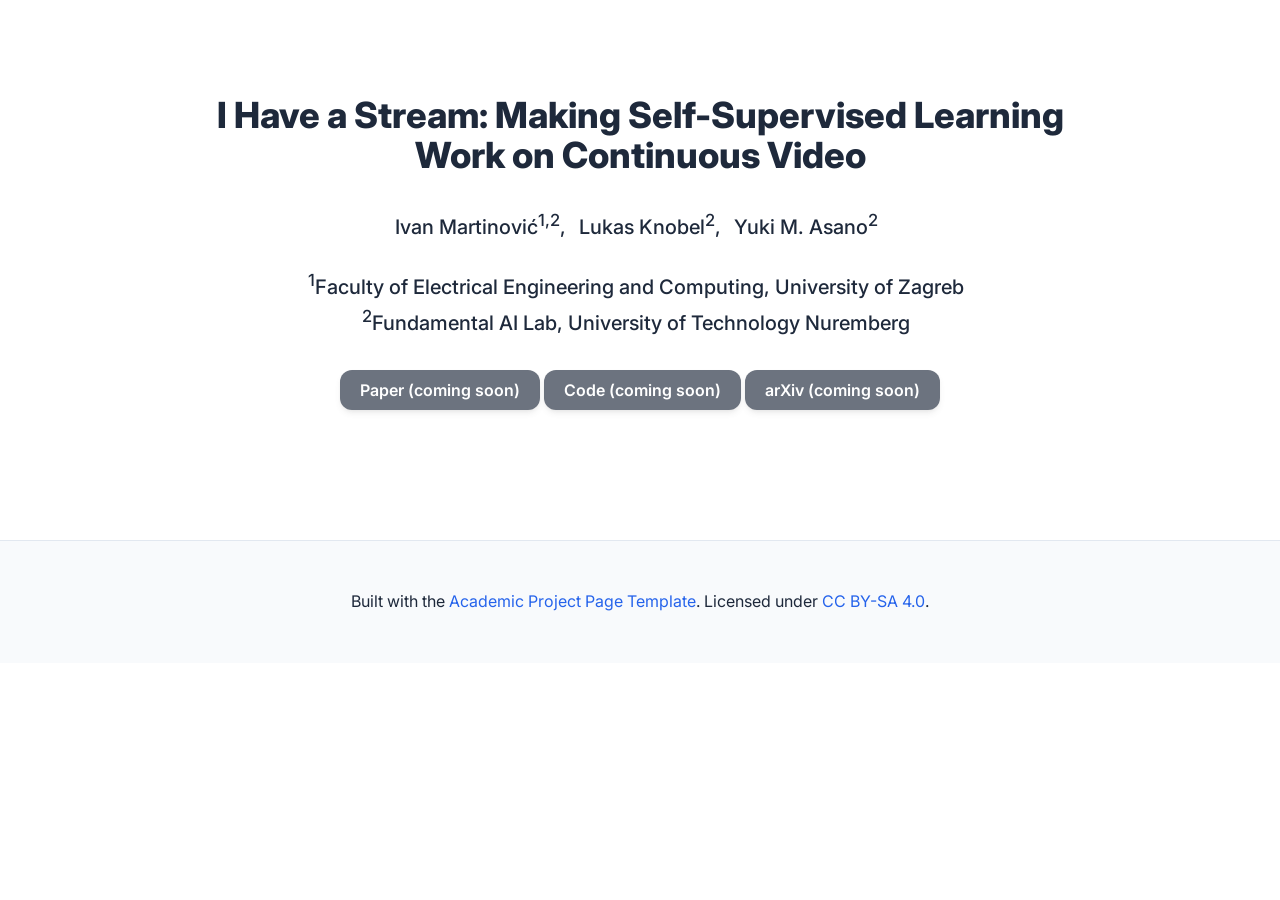
<file: index.html>
<!DOCTYPE html>
<html lang="en">
<head>
  <meta charset="utf-8">
  <meta name="viewport" content="width=device-width, initial-scale=1">

  <!-- Update these publication details for your project. -->
  <title>I Have a Stream: Making Self-Supervised Learning Work on Continuous Video</title>
  <meta name="description" content="I Have a Stream: Making Self-Supervised Learning Work on Continuous Video">
  <meta name="author" content="Ivan Martinović, Lukas Knobel, Yuki M. Asano">
  <meta name="citation_title" content="I Have a Stream: Making Self-Supervised Learning Work on Continuous Video">
  <meta name="citation_author" content="Martinović, Ivan">
  <meta name="citation_author" content="Knobel, Lukas">
  <meta name="citation_author" content="Asano, Yuki M.">
  <meta name="citation_publication_date" content="2024">

  <link rel="icon" type="image/x-icon" href="static/images/favicon.ico">
  <link rel="preconnect" href="https://fonts.googleapis.com">
  <link rel="preconnect" href="https://fonts.gstatic.com" crossorigin>
  <link href="https://fonts.googleapis.com/css2?family=Inter:wght@400;500;600;700;800&display=swap" rel="stylesheet">
  <link rel="stylesheet" href="static/css/bulma.min.css">
  <link rel="stylesheet" href="static/css/index.css">

  <style>
    /* Small page-specific adjustments for this minimal layout. */
    .publication-header {
      min-height: 60vh;
      display: flex;
      align-items: center;
    }

    .publication-title {
      font-size: clamp(2rem, 3vw, 2.25rem) !important;
    }

    .title-line {
      display: block;
    }

    @media screen and (min-width: 769px) {
      .title-line {
        white-space: nowrap;
      }
    }

    .publication-venue {
      margin: 1rem auto 0;
    }

    .publication-links {
      margin-top: 2rem;
    }

    .publication-link-disabled {
      opacity: 0.65;
      cursor: not-allowed;
      user-select: none;
    }

  </style>
</head>

<body>
  <main id="main-content">
    <section class="hero publication-header">
      <div class="hero-body">
        <div class="container is-max-desktop">
          <div class="has-text-centered">
            <!-- Paper title -->
            <h1 class="title is-1 publication-title">
              <span class="title-line">I Have a Stream: Making Self-Supervised Learning</span>
              <span class="title-line">Work on Continuous Video</span>
            </h1>

            <!-- Authors and affiliations -->
            <div class="is-size-5 publication-authors">
              <span class="author-block">Ivan Martinović<sup>1,2</sup>,</span>
              <span class="author-block">Lukas Knobel<sup>2</sup>,</span>
              <span class="author-block">Yuki M. Asano<sup>2</sup></span>
            </div>

            <!-- Institutions (emails intentionally omitted) -->
            <div class="is-size-5 publication-authors">
              <span class="author-block">
                <sup>1</sup>Faculty of Electrical Engineering and Computing, University of Zagreb<br>
                <sup>2</sup>Fundamental AI Lab, University of Technology Nuremberg
              </span>
            </div>

            <!-- Keep only the links relevant to your project. -->
            <div class="publication-links">
              <span class="link-block">
                <span class="external-link button is-normal is-rounded is-dark publication-link-disabled"
                      aria-disabled="true" title="Paper link coming soon">
                  <span>Paper (coming soon)</span>
                </span>
              </span>
              <span class="link-block">
                <span class="external-link button is-normal is-rounded is-dark publication-link-disabled"
                      aria-disabled="true" title="Code coming soon">
                  <span>Code (coming soon)</span>
                </span>
              </span>
              <span class="link-block">
                <span class="external-link button is-normal is-rounded is-dark publication-link-disabled"
                      aria-disabled="true" title="arXiv link coming soon">
                  <span>arXiv (coming soon)</span>
                </span>
              </span>
            </div>
          </div>
        </div>
      </div>
    </section>

  </main>

  <footer class="footer">
    <div class="container is-max-desktop has-text-centered">
      <p>
        Built with the
        <a href="https://github.com/eliahuhorwitz/Academic-project-page-template" target="_blank" rel="noopener">Academic Project Page Template</a>.
        Licensed under
        <a rel="license" href="https://creativecommons.org/licenses/by-sa/4.0/" target="_blank">CC BY-SA 4.0</a>.
      </p>
    </div>
  </footer>

</body>
</html>
</file>
<file: static/css/index.css>
/* Modern CSS Variables for consistent theming */
:root {
  --primary-color: #2563eb;
  --primary-hover: #1d4ed8;
  --secondary-color: #64748b;
  --accent-color: #0ea5e9;
  --text-primary: #1e293b;
  --text-secondary: #64748b;
  --text-light: #94a3b8;
  --background-primary: #ffffff;
  --background-secondary: #f8fafc;
  --background-accent: #f1f5f9;
  --border-color: #e2e8f0;
  --shadow-sm: 0 1px 2px 0 rgb(0 0 0 / 0.05);
  --shadow-md: 0 4px 6px -1px rgb(0 0 0 / 0.1), 0 2px 4px -2px rgb(0 0 0 / 0.1);
  --shadow-lg: 0 10px 15px -3px rgb(0 0 0 / 0.1), 0 4px 6px -4px rgb(0 0 0 / 0.1);
  --shadow-xl: 0 20px 25px -5px rgb(0 0 0 / 0.1), 0 8px 10px -6px rgb(0 0 0 / 0.1);
  --gradient-primary: linear-gradient(135deg, #667eea 0%, #764ba2 100%);
  --gradient-accent: linear-gradient(135deg, #f093fb 0%, #f5576c 100%);
  --gradient-subtle: linear-gradient(135deg, #ffecd2 0%, #fcb69f 100%);
  --border-radius: 12px;
  --border-radius-lg: 16px;
  --transition: all 0.3s cubic-bezier(0.4, 0, 0.2, 1);
}

/* Smooth scrolling for better UX */
html {
  scroll-behavior: smooth;
}

body {
  font-family: 'Inter', 'Segoe UI', -apple-system, BlinkMacSystemFont, sans-serif;
  color: var(--text-primary);
  line-height: 1.6;
  font-size: 16px;
  background-color: var(--background-primary);
  -webkit-font-smoothing: antialiased;
  -moz-osx-font-smoothing: grayscale;
}


/* Modern Button Styles */
.button {
  border-radius: var(--border-radius) !important;
  font-weight: 600 !important;
  transition: var(--transition) !important;
  border: 2px solid transparent !important;
  position: relative;
  overflow: hidden;
}

.button.is-dark {
  background: var(--text-primary) !important;
  border: none !important;
  color: white !important;
  box-shadow: var(--shadow-md);
}

.button.is-dark:hover {
  transform: translateY(-2px);
  box-shadow: var(--shadow-lg);
  background: var(--primary-color) !important;
}

.button.is-dark:active {
  transform: translateY(0);
  box-shadow: var(--shadow-md);
}

.footer .icon-link {
    font-size: 25px;
    color: var(--text-secondary);
    transition: var(--transition);
}

.footer .icon-link:hover {
    color: var(--primary-color);
    transform: translateY(-2px);
}

.link-block a {
    margin: 8px 4px;
}

.dnerf {
  font-variant: small-caps;
}


/* Hero Section Modernization */
.hero {
  position: relative;
  overflow: hidden;
}

.hero.is-light {
  background: var(--background-secondary);
  border-top: 1px solid var(--border-color);
  border-bottom: 1px solid var(--border-color);
}

.hero-body {
  padding: 4rem 1.5rem;
}

.teaser .hero-body {
  padding-top: 2rem;
  padding-bottom: 4rem;
}

.teaser {
  font-family: 'Inter', sans-serif;
}


/* Publication Content Styling */
.publication-title {
    font-family: 'Inter', sans-serif !important;
    font-weight: 800 !important;
    color: var(--text-primary) !important;
    margin-bottom: 2rem !important;
    line-height: 1.1 !important;
}

.publication-banner {
  max-height: 70vh;
  border-radius: var(--border-radius-lg);
  overflow: hidden;
  box-shadow: var(--shadow-xl);
  margin: 2rem 0;
}

.publication-banner video {
  position: relative;
  left: auto;
  top: auto;
  transform: none;
  object-fit: cover;
  width: 100%;
  height: 100%;
  border-radius: var(--border-radius-lg);
}

.publication-header .hero-body {
  padding: 6rem 1.5rem 4rem;
}

.publication-authors {
    font-family: 'Inter', sans-serif !important;
    font-weight: 500;
    margin-bottom: 1.5rem;
}

.publication-venue {
    color: var(--text-secondary);
    width: fit-content;
    font-weight: 600;
    background: var(--background-accent);
    padding: 0.5rem 1rem;
    border-radius: var(--border-radius);
    margin-top: 1rem;
    display: inline-block;
}

.publication-awards {
    color: #ef4444;
    width: fit-content;
    font-weight: 700;
    background: linear-gradient(135deg, #fef2f2, #fee2e2);
    padding: 0.5rem 1rem;
    border-radius: var(--border-radius);
    border-left: 4px solid #ef4444;
    margin-top: 1rem;
}

.publication-authors a {
   color: var(--primary-color) !important;
   text-decoration: none;
   font-weight: 600;
   transition: var(--transition);
   position: relative;
}

.publication-authors a::after {
    content: '';
    position: absolute;
    width: 0;
    height: 2px;
    bottom: -2px;
    left: 0;
    background: var(--gradient-accent);
    transition: var(--transition);
}

.publication-authors a:hover::after {
    width: 100%;
}

.publication-authors a:hover {
    color: var(--primary-hover) !important;
}

.author-block {
  display: inline-block;
  margin-right: 0.5rem;
}

.publication-banner img {
  border-radius: var(--border-radius-lg);
  box-shadow: var(--shadow-lg);
  transition: var(--transition);
}

.publication-banner img:hover {
  transform: scale(1.02);
  box-shadow: var(--shadow-xl);
}

/* Modern Video and Carousel Styling */
.publication-video {
    position: relative;
    width: 100%;
    height: 0;
    padding-bottom: 56.25%;
    overflow: hidden;
    border-radius: var(--border-radius-lg) !important;
    box-shadow: var(--shadow-xl);
    transition: var(--transition);
}

.publication-video:hover {
    transform: translateY(-4px);
    box-shadow: var(--shadow-xl);
}

.publication-video iframe {
    position: absolute;
    top: 0;
    left: 0;
    width: 100%;
    height: 100%;
    border-radius: var(--border-radius-lg);
}

.publication-body img {
  border-radius: var(--border-radius);
  box-shadow: var(--shadow-md);
  transition: var(--transition);
}

.publication-body img:hover {
  transform: translateY(-2px);
  box-shadow: var(--shadow-lg);
}

.results-carousel {
  overflow: hidden;
  padding: 1rem 0;
}

.results-carousel .item {
  margin: 1rem;
  overflow: hidden;
  padding: 1.5rem;
  font-size: 0;
  background: var(--background-primary);
  border-radius: var(--border-radius-lg);
  box-shadow: var(--shadow-md);
  transition: var(--transition);
  border: 1px solid var(--border-color);
}

.results-carousel .item:hover {
  transform: translateY(-4px);
  box-shadow: var(--shadow-lg);
}

.results-carousel .item img,
.results-carousel video {
  margin: 0;
  border-radius: var(--border-radius);
  width: 100%;
  height: auto;
}

.results-carousel .subtitle {
  font-size: 1rem !important;
  color: var(--text-secondary);
  margin-top: 1rem;
  font-weight: 500;
}

/* Pagination and Misc Improvements */
.slider-pagination .slider-page {
  background: var(--primary-color);
  border-radius: 50%;
  transition: var(--transition);
}

.slider-pagination .slider-page.is-active {
  background: var(--primary-hover);
  transform: scale(1.2);
}

.eql-cntrb { 
  font-size: 0.875rem;
  color: var(--text-light);
  font-style: italic;
}

/* Section Titles */
.title.is-3 {
  font-family: 'Inter', sans-serif !important;
  font-weight: 700 !important;
  color: var(--text-primary);
  margin-bottom: 2rem !important;
  position: relative;
  padding-bottom: 1rem;
}

.title.is-3::after {
  content: '';
  position: absolute;
  bottom: 0;
  left: 50%;
  transform: translateX(-50%);
  width: 60px;
  height: 3px;
  background: var(--gradient-accent);
  border-radius: 2px;
}

/* Content Improvements */
.content.has-text-justified {
  font-size: 1.1rem;
  line-height: 1.8;
  color: var(--text-secondary);
}

.content.has-text-justified p {
  margin-bottom: 1.5rem;
}

/* Footer Improvements */
.footer {
  background: var(--background-secondary);
  border-top: 1px solid var(--border-color);
  padding: 3rem 1.5rem;
}

.footer .content {
  color: var(--text-secondary);
  line-height: 1.7;
}

.footer a {
  color: var(--primary-color);
  text-decoration: none;
  transition: var(--transition);
}

.footer a:hover {
  color: var(--primary-hover);
  text-decoration: underline;
}

/* BibTeX Styling */
pre {
  background: var(--background-accent) !important;
  border: 1px solid var(--border-color) !important;
  border-radius: var(--border-radius) !important;
  padding: 1.5rem !important;
  font-size: 0.9rem !important;
  overflow-x: auto;
  box-shadow: var(--shadow-sm);
}

code {
  background: var(--background-accent) !important;
  color: var(--text-primary) !important;
  font-family: 'SF Mono', 'Monaco', 'Cascadia Code', 'Roboto Mono', monospace !important;
}

/* BibTeX Section Improvements */
.bibtex-header {
  display: flex;
  justify-content: space-between;
  align-items: center;
  margin-bottom: 1rem;
}

.copy-bibtex-btn {
  background: var(--primary-color);
  color: white;
  border: none;
  border-radius: var(--border-radius);
  padding: 0.75rem 1rem;
  font-size: 0.9rem;
  font-weight: 600;
  cursor: pointer;
  transition: var(--transition);
  display: inline-flex;
  align-items: center;
  gap: 0.5rem;
}

.copy-bibtex-btn:hover {
  background: var(--primary-hover);
  transform: translateY(-2px);
  box-shadow: var(--shadow-md);
}

.copy-bibtex-btn.copied {
  background: #10b981;
}

.copy-bibtex-btn.copied .copy-text::after {
  content: "ied!";
}

/* Scroll to Top Button */
.scroll-to-top {
  position: fixed;
  bottom: 2rem;
  right: 2rem;
  width: 50px;
  height: 50px;
  background: var(--primary-color);
  color: white;
  border: none;
  border-radius: 50%;
  cursor: pointer;
  opacity: 0;
  visibility: hidden;
  transition: var(--transition);
  z-index: 999;
  display: flex;
  align-items: center;
  justify-content: center;
  font-size: 1.2rem;
  box-shadow: var(--shadow-lg);
}

.scroll-to-top:hover {
  background: var(--primary-hover);
  transform: translateY(-3px);
  box-shadow: var(--shadow-xl);
}

.scroll-to-top.visible {
  opacity: 1;
  visibility: visible;
}


/* More Works Dropdown */
.more-works-container {
  position: fixed;
  top: 2rem;
  right: 2rem;
  z-index: 1000;
}

.more-works-btn {
  background: var(--background-primary);
  color: var(--text-primary);
  border: 2px solid var(--border-color);
  border-radius: var(--border-radius-lg);
  padding: 0.75rem 1.25rem;
  font-weight: 600;
  font-size: 0.9rem;
  box-shadow: var(--shadow-md);
  transition: var(--transition);
  cursor: pointer;
  text-decoration: none;
  display: inline-flex;
  align-items: center;
  gap: 0.5rem;
  font-family: 'Inter', sans-serif;
}

.more-works-btn:hover {
  transform: translateY(-2px);
  box-shadow: var(--shadow-lg);
  background: var(--background-secondary);
  border-color: var(--primary-color);
}

.more-works-btn .dropdown-arrow {
  transition: var(--transition);
  font-size: 0.8rem;
}

.more-works-btn.active .dropdown-arrow {
  transform: rotate(180deg);
}

.more-works-dropdown {
  position: absolute;
  top: calc(100% + 0.5rem);
  right: 0;
  width: 400px;
  max-width: 90vw;
  background: var(--background-primary);
  border: 1px solid var(--border-color);
  border-radius: var(--border-radius-lg);
  box-shadow: var(--shadow-xl);
  opacity: 0;
  visibility: hidden;
  transform: translateY(-10px);
  transition: var(--transition);
  max-height: 70vh;
  overflow-y: auto;
}

.more-works-dropdown.show {
  opacity: 1;
  visibility: visible;
  transform: translateY(0);
}

.dropdown-header {
  display: flex;
  justify-content: space-between;
  align-items: center;
  padding: 1.5rem 1.5rem 1rem;
  border-bottom: 1px solid var(--border-color);
}

.dropdown-header h4 {
  margin: 0;
  font-size: 1.1rem;
  font-weight: 700;
  color: var(--text-primary);
}

.close-btn {
  background: none;
  border: none;
  color: var(--text-secondary);
  cursor: pointer;
  padding: 0.5rem;
  border-radius: var(--border-radius);
  transition: var(--transition);
}

.close-btn:hover {
  background: var(--background-accent);
  color: var(--text-primary);
}

.works-list {
  padding: 1rem;
}

.work-item {
  display: flex;
  align-items: flex-start;
  justify-content: space-between;
  padding: 1rem;
  border-radius: var(--border-radius);
  text-decoration: none;
  color: inherit;
  transition: var(--transition);
  margin-bottom: 0.5rem;
}

.work-item:hover {
  background: var(--background-accent);
  transform: translateX(4px);
}

.work-info h5 {
  margin: 0 0 0.5rem 0;
  font-size: 1rem;
  font-weight: 500;
  color: var(--text-primary);
}

.work-info p {
  margin: 0 0 0.5rem 0;
  font-size: 0.9rem;
  color: var(--text-secondary);
  line-height: 1.4;
}

.work-venue {
  font-size: 0.8rem;
  color: var(--text-light);
  font-style: italic;
}

.work-item .fas {
  color: var(--text-light);
  font-size: 0.9rem;
  margin-top: 0.2rem;
  flex-shrink: 0;
}


/* Mobile Responsive Improvements */
@media screen and (max-width: 768px) {
  .hero-body {
    padding: 2rem 1rem;
  }
  
  .publication-header .hero-body {
    padding: 3rem 1rem 2rem;
  }
  
  .publication-title {
    font-size: 2.5rem !important;
    line-height: 1.2 !important;
    margin-bottom: 1.5rem !important;
  }
  
  .publication-authors {
    font-size: 1rem !important;
  }
  
  .button {
    margin: 0.25rem !important;
    font-size: 0.875rem !important;
    padding: 0.75rem 1rem !important;
  }
  
  .more-works-container {
    bottom: 2rem;
    right: 1rem;
    top: auto;
  }
  
  .more-works-btn {
    padding: 0.6rem 1rem;
    font-size: 0.8rem;
  }
  
  .more-works-dropdown {
    width: calc(100vw - 2rem);
    right: -1rem;
    bottom: calc(100% + 0.5rem);
    top: auto;
  }
  
  .results-carousel .item {
    margin: 0.5rem;
    padding: 1rem;
  }
  
  .teaser .hero-body {
    padding: 1rem;
  }
  
  .content.has-text-justified {
    font-size: 1rem;
  }
}

@media screen and (max-width: 480px) {
  .publication-title {
    font-size: 2rem !important;
  }
  
  .hero-body {
    padding: 1.5rem 0.75rem;
  }
  
  .more-works-container {
    position: fixed;
    bottom: 2rem;
    right: 1rem;
    z-index: 1000;
  }
  
  .more-works-btn {
    padding: 0.5rem 0.75rem;
    font-size: 0.75rem;
  }
  
  .more-works-dropdown {
    position: absolute;
    bottom: calc(100% + 0.5rem);
    right: 0;
    width: calc(100vw - 2rem);
    max-width: 90vw;
  }
  
  .link-block {
    display: block;
    margin-bottom: 0.5rem;
  }
  
  .button {
    width: 100%;
    justify-content: center;
  }
}

/* Tablet Responsive */
@media screen and (min-width: 769px) and (max-width: 1024px) {
  .hero-body {
    padding: 3rem 2rem;
  }
  
  .publication-header .hero-body {
    padding: 4rem 2rem 3rem;
  }
}

/* Animation for page load */
@keyframes fadeInUp {
  from {
    opacity: 0;
    transform: translateY(30px);
  }
  to {
    opacity: 1;
    transform: translateY(0);
  }
}

.hero, .section {
  animation: fadeInUp 0.6s ease-out;
}

/* Improved focus states for accessibility */
.button:focus,
.related-works-btn:focus,
a:focus {
  outline: 2px solid var(--primary-color);
  outline-offset: 2px;
}


/* Print styles */
@media print {
  .more-works-container {
    display: none;
  }
  
  .hero, .section {
    animation: none;
  }
  
  .button {
    background: transparent !important;
    color: var(--text-primary) !important;
    box-shadow: none !important;
  }
}
</file>
